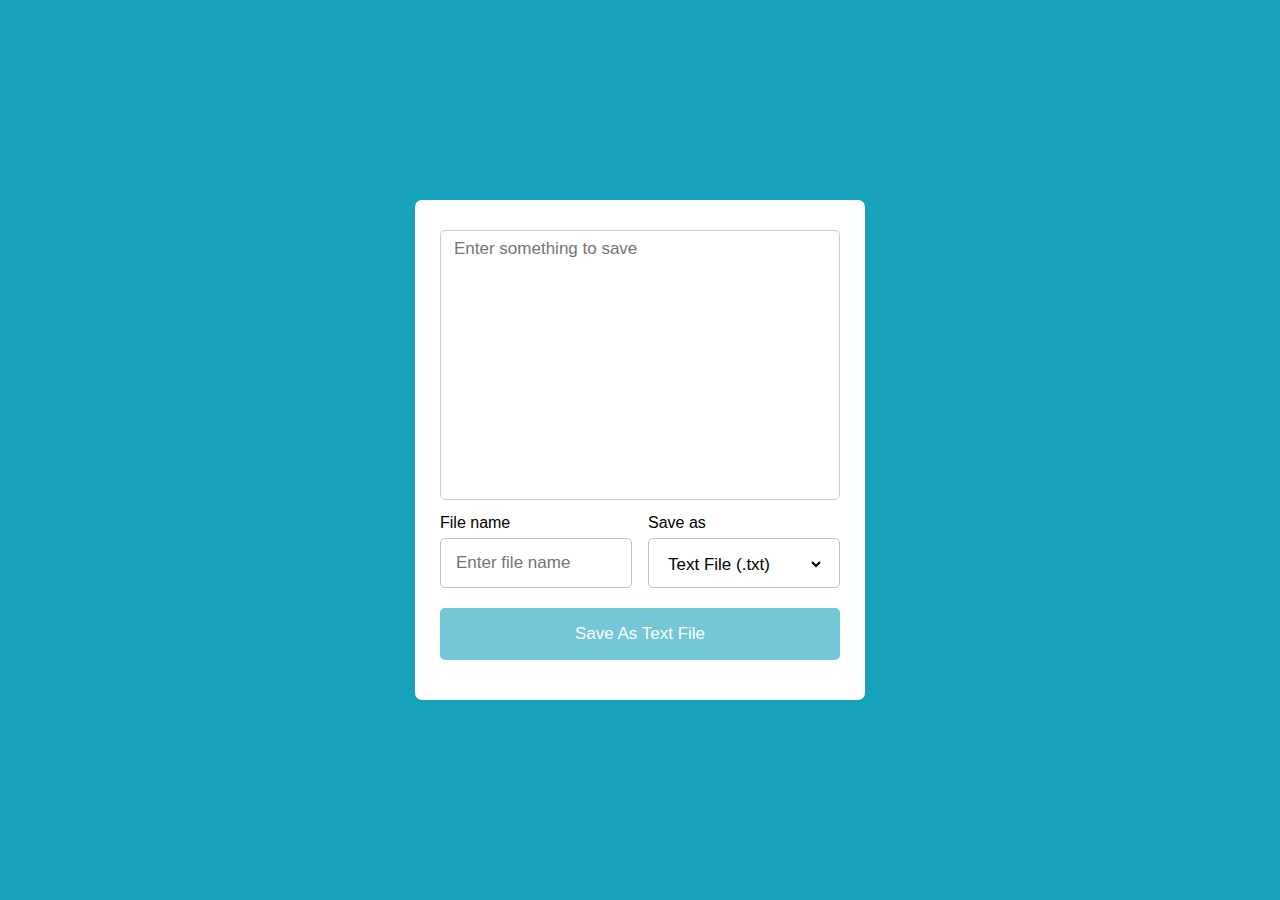
<file: Save Text As File/index.html>
<!DOCTYPE html>
<html lang="en">
<head>
      <meta charset="UTF-8">
      <meta http-equiv="X-UA-Compatible" content="IE=edge">
      <meta name="viewport" content="width=device-width, initial-scale=1.0">
      <title>Save Text As File</title>
      <link rel="stylesheet" href="style.css">  
      <script src="script.js" defer></script>
</head>
<body>
      <div class="wrapper">
            <textarea required placeholder="Enter something to save"></textarea>
            <div class="file-options">
                  <div class="option file-name">
                        <label for="">File name</label>
                        <input type="text" placeholder="Enter file name">
                  </div>
                  <div class="option save-as">
                        <label for="">Save as</label>
                        <div class="select-menu">
                              <select>
                                    <option value="text/plain">Text File (.txt)</option>
                                    <option value="text/javascript">Js File (.js)</option>
                                    <option value="text/html">HTML File (.html)</option>
                                    <option value="image/svg+xml">SVG File (.svg)</option>
                                    <option value="application/msword">Doc File (.doc)</option>
                                    <option value="application/vnd.ms-powerpoint">PPT File (.ppt)</option>
                              </select>
                        </div>
                  </div>
            </div>
            <button class="save-btn">Save As Text File</button>
      </div>
</body>
</html>
</file>
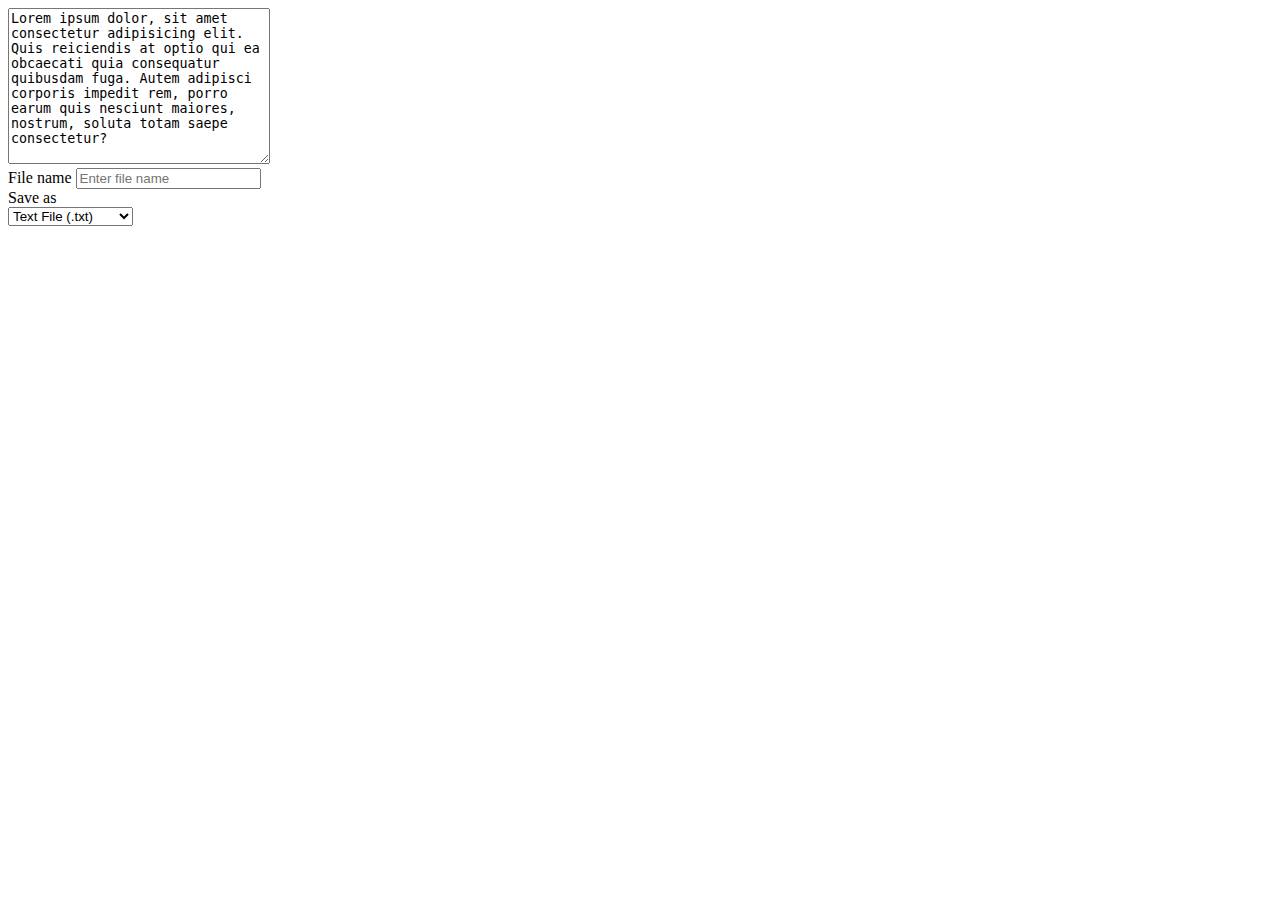
<file: Save Text As File/index/index.html>
<!DOCTYPE html>
<html lang="en">
<head>
      <meta charset="UTF-8">
      <meta http-equiv="X-UA-Compatible" content="IE=edge">
      <meta name="viewport" content="width=device-width, initial-scale=1.0">
      <title>Save Text As File</title>
</head>
<body>
      <div class="wrapper">
            <textarea name="" id="" cols="30" rows="10">Lorem ipsum dolor, sit amet consectetur adipisicing elit. Quis reiciendis at optio qui ea obcaecati quia consequatur quibusdam fuga. Autem adipisci corporis impedit rem, porro earum quis nesciunt maiores, nostrum, soluta totam saepe consectetur?</textarea>
            <div class="file-options">
                  <div class="option file-name">
                        <label for="">File name</label>
                        <input type="text" placeholder="Enter file name">
                  </div>
                  <div class="option save-as">
                        <label for="">Save as</label>
                        <div class="selct-menu">
                              <select>
                                    <option value="">Text File (.txt)</option>
                                    <option value="">Js File (.js)</option>
                                    <option value="">HTML File (.html)</option>
                                    <option value="">SVG File (.svg)</option>
                                    <option value="">Doc File (.doc)</option>
                                    <option value="">PPT File (.ppt)</option>
                              </select>
                        </div>
                  </div>
            </div>
      </div>
</body>
</html>
</file>
<file: Save Text As File/style.css>
*{
      margin: 0;
      padding: 0;
      box-sizing: border-box;
      font-family: sans-serif;
}

body{
      display: flex;
      align-items: center;
      justify-content: center;
      background: #17A2BB;
      min-height: 100vh;
}

.wrapper{
      width: 450px;
      border-radius: 7px;
      background: #fff;
      padding: 30px 25px 40px;
}

.wrapper :where(textarea, input, select, button){
      width: 100%;
      outline: none;
      border: none;
      font-size: 17px;
      border-radius: 5px;

}

.wrapper textarea {
      height: 270px;
      resize: none;
      padding: 8px 13px;
      border: 1px solid #ccc;
}

.wrapper .file-options{
      display: flex;
      margin-top: 10px;
      align-items: center;
      justify-content: space-between;
}

.file-options .option{
      width: calc(100% / 2 - 8px);
}

.option :where(input, .select-menu){
      height: 50px;
      padding: 0 15px;
      margin-top: 6px;
      border-radius: 5px;
      border: 1px solid #bfbfbf;
}

.option .select-menu select{
      height: 50px;
      background: none;
}

.wrapper .save-btn{
      color: #fff;
      margin-top: 20px;
      padding: 16px 0;
      cursor: pointer;
      opacity: 0.6;
      background: #17A2BB;
      pointer-events: none;
}

.wrapper textarea:valid ~ .save-btn{
      opacity: 1;
      pointer-events: none;
}
</file>
